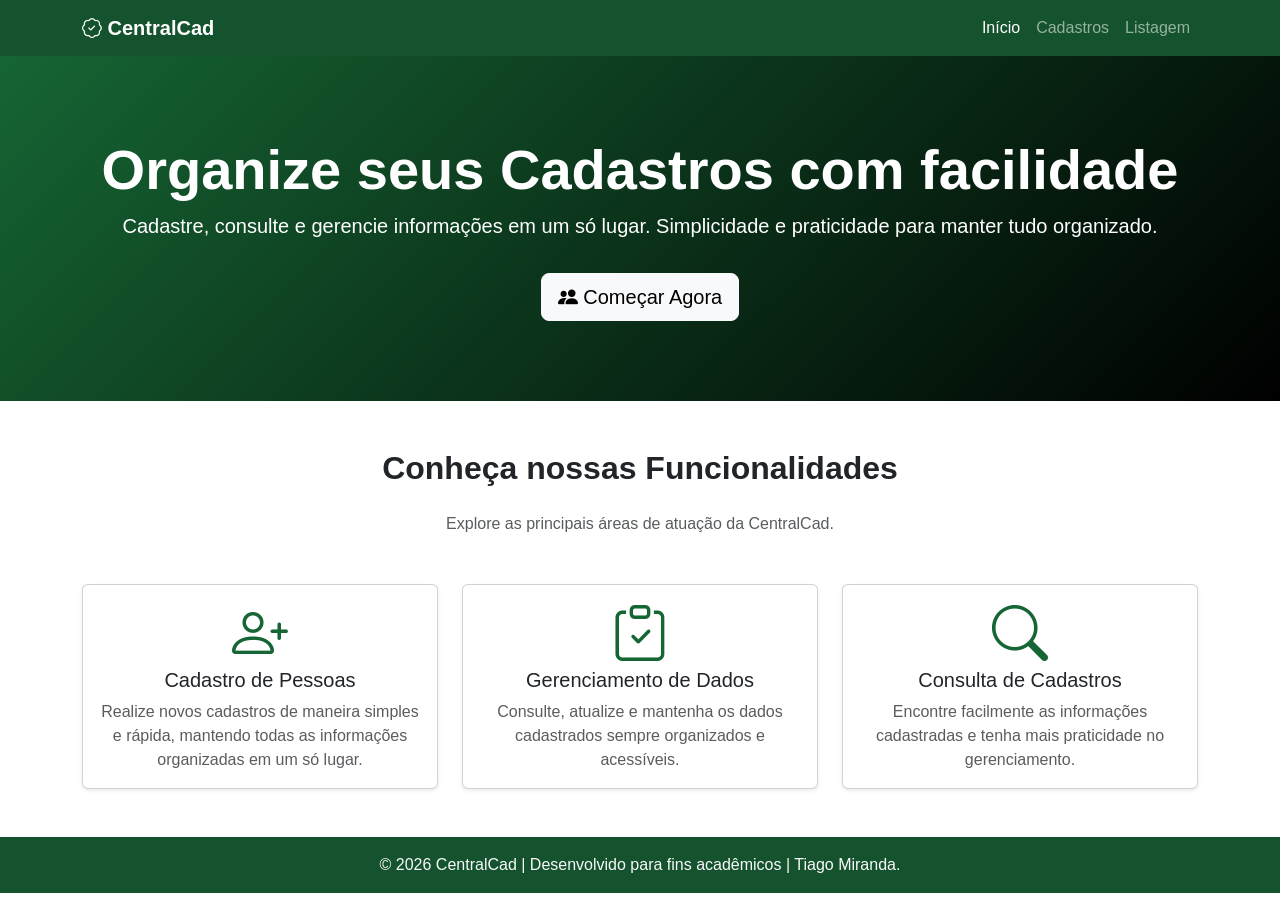
<file: Site Cadastros/index.html>
<!DOCTYPE html>
<html lang="pt-BR">
<head>
    <meta charset="UTF-8">
    <meta name="viewport" content="width=device-width, initial-scale=1.0">
    <title>CentralCad</title>

    <!-- Bootstrap CSS -->
  <link href="https://cdn.jsdelivr.net/npm/bootstrap@5.3.3/dist/css/bootstrap.min.css" rel="stylesheet">

  <!-- Ícones do Bootstrap -->
  <link href="https://cdn.jsdelivr.net/npm/bootstrap-icons@1.11.3/font/bootstrap-icons.css" rel="stylesheet">

  <style>
    /* Estilos complementares */
    body {
      font-family: 'Segoe UI', Tahoma, Geneva, Verdana, sans-serif;
    }
    .hero {
      background: linear-gradient(135deg, #166534, #000000);
      color: white;
      padding: 80px 0;
      text-align: center;
    }
    .card:hover {
      transform: scale(1.03);
      transition: 0.3s;
    }

  </style>
</head>

<body>
     <!-- ================= NAVBAR ================= -->
 <nav class="navbar navbar-expand-lg navbar-dark" style="background-color: #14532d;">
    <div class="container">
      <a class="navbar-brand fw-bold" href="index.html">
        <i class="bi bi-patch-check"></i> CentralCad
      </a>
      <button class="navbar-toggler" type="button" data-bs-toggle="collapse" data-bs-target="#menu">
        <span class="navbar-toggler-icon"></span>
      </button>

      <div class="collapse navbar-collapse" id="menu">
        <ul class="navbar-nav ms-auto">
          <li class="nav-item"><a class="nav-link active" href="index.html">Início</a></li>
          <li class="nav-item"><a class="nav-link" href="cadastros.html">Cadastros</a></li>
          <li class="nav-item"><a class="nav-link" href="listagem.html">Listagem</a></li>
        </ul>
      </div>
    </div>
  </nav>

  
  <!-- ================= HERO SECTION ================= -->
  <section class="hero">
    <div class="container">
      <h1 class="display-4 fw-bold">Organize seus Cadastros com facilidade</h1>
      <p class="lead">Cadastre, consulte e gerencie informações em um só lugar. Simplicidade e praticidade para manter tudo organizado.</p>
      <a href="cadastros.html" class="btn btn-light btn-lg mt-3">
        <i class="bi bi-people-fill"></i> Começar Agora
      </a>
    </div>
  </section>

  
  <!-- ================= SEÇÃO DE SERVIÇOS ================= -->
  <section class="py-5">
    <div class="container text-center">
      <h2 class="mb-4 fw-bold">Conheça nossas Funcionalidades</h2>
      <p class="text-muted mb-5">Explore as principais áreas de atuação da CentralCad.</p>
      <div class="row g-4">
        <!-- Card 1 -->
        <div class="col-md-4">
          <div class="card shadow-sm h-100">
            <div class="card-body">
              <i class="bi bi-person-plus display-4 mb-3" style="color: #166534;"></i>
              <h5 class="card-title">Cadastro de Pessoas</h5>
              <p class="card-text text-muted">Realize novos cadastros de maneira simples e rápida, mantendo todas as informações organizadas em um só lugar.</p>
            </div>
          </div>
        </div>

        <!-- Card 2 -->
        <div class="col-md-4">
          <div class="card shadow-sm h-100">
            <div class="card-body">
             <i class="bi bi-clipboard-check display-4 mb-3" style="color: #166534;"></i>
              <h5 class="card-title">Gerenciamento de Dados</h5>
              <p class="card-text text-muted">Consulte, atualize e mantenha os dados cadastrados sempre organizados e acessíveis.</p>
            </div>
          </div>
        </div>

        <!-- Card 3 -->
        <div class="col-md-4">
          <div class="card shadow-sm h-100">
            <div class="card-body">
             <i class="bi bi-search display-4 mb-3" style="color: #166534;"></i>
              <h5 class="card-title">Consulta de Cadastros</h5>
              <p class="card-text text-muted">Encontre facilmente as informações cadastradas e tenha mais praticidade no gerenciamento.</p>
            </div>
          </div>
        </div>
      </div>
    </div>
  </section>

  <!-- ================= RODAPÉ ================= -->
 <footer class="text-light text-center py-3" style="background-color: #14532d;">
    <p class="mb-0">&copy; 2026 CentralCad | Desenvolvido para fins acadêmicos | Tiago Miranda.</p>
  </footer>

  <!-- Bootstrap JS -->
  <script src="https://cdn.jsdelivr.net/npm/bootstrap@5.3.3/dist/js/bootstrap.bundle.min.js"></script>
</body>
</html>
</file>
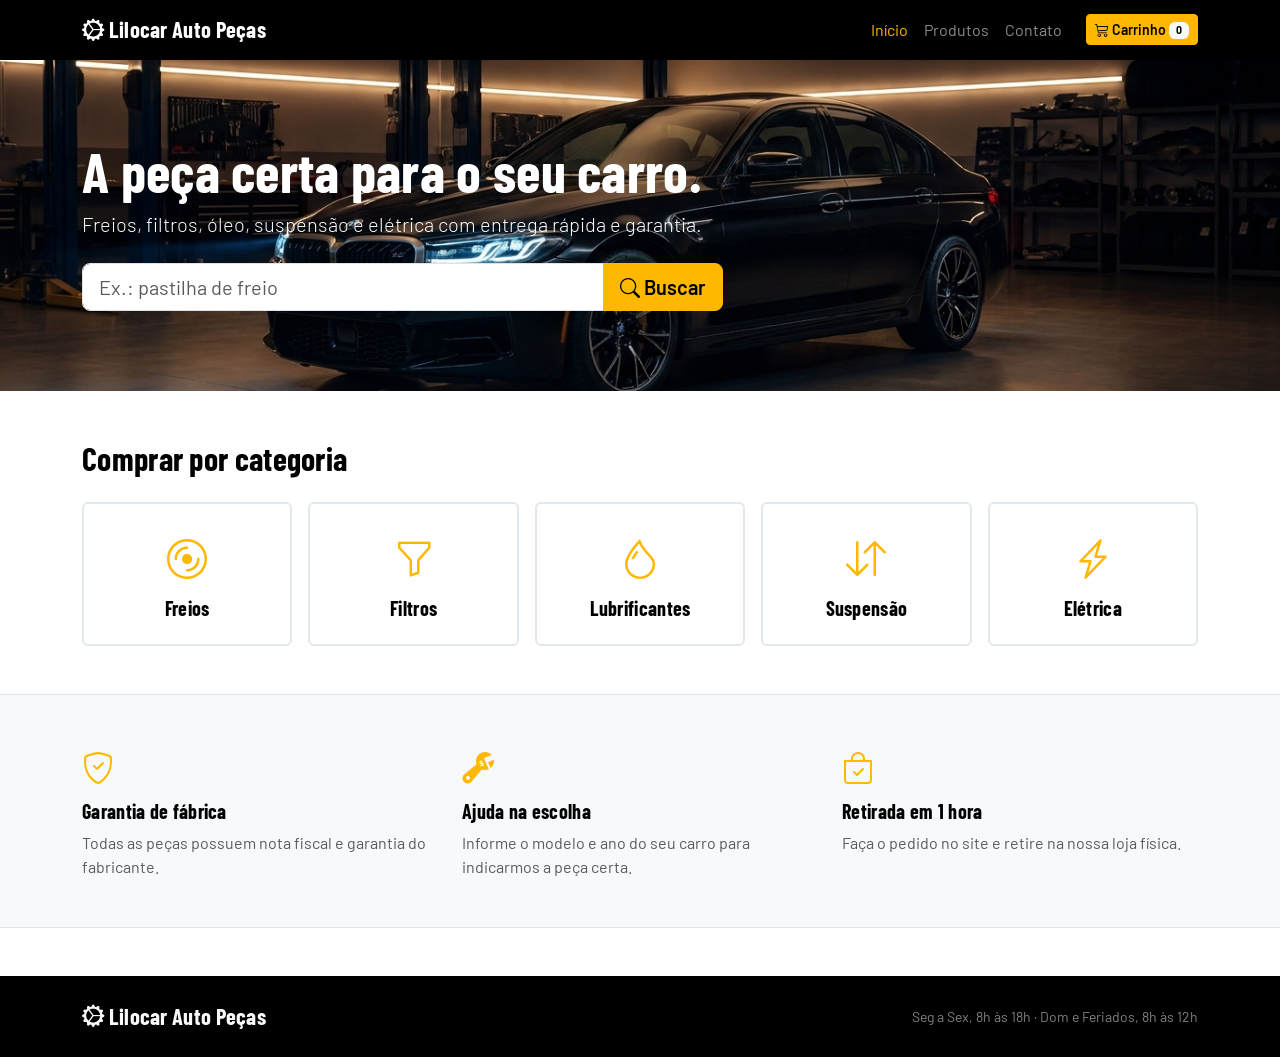
<file: Trabalho_DSM - Lilocar/index.html>
<!DOCTYPE html>
<html lang="pt-br">
<head>
  <meta charset="UTF-8">
  <meta name="viewport" content="width=device-width, initial-scale=1">
  <title>Lilocar Auto Peças</title>

  <!-- CSS do Bootstrap -->
  <link href="https://cdn.jsdelivr.net/npm/bootstrap@5.3.3/dist/css/bootstrap.min.css" rel="stylesheet">
  <!-- Ícones do Bootstrap -->
  <link href="https://cdn.jsdelivr.net/npm/bootstrap-icons@1.11.3/font/bootstrap-icons.css" rel="stylesheet">
  <!-- Google Fonts (Barlow & Barlow Condensed) -->
  <link href="https://fonts.googleapis.com/css2?family=Barlow+Condensed:wght@600;700&family=Barlow:wght@400;500;600&display=swap" rel="stylesheet">
  <!-- CSS Personalizado -->
  <link href="css/estilo.css" rel="stylesheet">
</head>
<body>

  <!-- BARRA DE NAVEGAÇÃO (NAVBAR) -->
  <nav class="navbar navbar-expand-lg navbar-dark bg-garagem">
    <div class="container">
      <a class="navbar-brand marca" href="index.html">
        <i class="bi bi-gear-wide-connected"></i> Lilocar Auto Peças
      </a>
      <button class="navbar-toggler" type="button" data-bs-toggle="collapse" data-bs-target="#menu" aria-label="Abrir menu">
        <span class="navbar-toggler-icon"></span>
      </button>
      <div class="collapse navbar-collapse" id="menu">
        <ul class="navbar-nav ms-auto align-items-lg-center">
          <li class="nav-item"><a class="nav-link active" href="index.html">Início</a></li>
          <li class="nav-item"><a class="nav-link" href="produtos.html">Produtos</a></li>
          <li class="nav-item"><a class="nav-link" href="contato.html">Contato</a></li>
          <li class="nav-item">
            <a class="btn btn-laranja btn-sm ms-lg-3 mt-2 mt-lg-0" href="produtos.html#carrinho" id="btnCarrinhoNav">
              <i class="bi bi-cart3"></i> Carrinho <span class="badge text-bg-light" id="contadorCarrinho">0</span>
            </a>
          </li>
        </ul>
      </div>
    </div>
  </nav>

  <!-- BANNER HERO -->
  <section class="hero text-center text-lg-start">
    <div class="container">
      <div class="row align-items-center">
        <div class="col-lg-7">
          <h1 class="display-4 fw-bold">A peça certa para o seu carro.</h1>
          <p class="lead mb-4">Freios, filtros, óleo, suspensão e elétrica com entrega rápida e garantia.</p>
          <form action="produtos.html" method="get" class="input-group input-group-lg">
            <input type="search" name="busca" class="form-control" placeholder="Ex.: pastilha de freio" aria-label="Buscar peça">
            <button class="btn btn-laranja" type="submit"><i class="bi bi-search"></i> Buscar</button>
          </form>
        </div>
      </div>
    </div>
  </section>

  <!-- CATEGORIAS -->
  <section class="container py-5">
    <h2 class="mb-4 text-center text-lg-start">Comprar por categoria</h2>
    <div class="row g-3 row-cols-2 row-cols-md-3 row-cols-lg-5">
      <div class="col">
        <a class="card card-cat h-100 text-center text-decoration-none p-2" href="produtos.html?cat=Freios">
          <div class="card-body">
            <i class="bi bi-disc fs-1"></i>
            <h3 class="h5 mt-2 mb-0">Freios</h3>
          </div>
        </a>
      </div>
      <div class="col">
        <a class="card card-cat h-100 text-center text-decoration-none p-2" href="produtos.html?cat=Filtros">
          <div class="card-body">
            <i class="bi bi-funnel fs-1"></i>
            <h3 class="h5 mt-2 mb-0">Filtros</h3>
          </div>
        </a>
      </div>
      <div class="col">
        <a class="card card-cat h-100 text-center text-decoration-none p-2" href="produtos.html?cat=Lubrificantes">
          <div class="card-body">
            <i class="bi bi-droplet fs-1"></i>
            <h3 class="h5 mt-2 mb-0">Lubrificantes</h3>
          </div>
        </a>
      </div>
      <div class="col">
        <a class="card card-cat h-100 text-center text-decoration-none p-2" href="produtos.html?cat=Suspensão">
          <div class="card-body">
            <i class="bi bi-arrow-down-up fs-1"></i>
            <h3 class="h5 mt-2 mb-0">Suspensão</h3>
          </div>
        </a>
      </div>
      <div class="col">
        <a class="card card-cat h-100 text-center text-decoration-none p-2" href="produtos.html?cat=Elétrica">
          <div class="card-body">
            <i class="bi bi-lightning-charge fs-1"></i>
            <h3 class="h5 mt-2 mb-0">Elétrica</h3>
          </div>
        </a>
      </div>
    </div>
  </section>

  <!-- DIFERENCIAIS -->
  <section class="bg-light py-5 border-top border-bottom">
    <div class="container text-center text-md-start">
      <div class="row g-4">
        <div class="col-md-4">
          <i class="bi bi-shield-check fs-2 text-laranja"></i>
          <h3 class="h5 mt-2">Garantia de fábrica</h3>
          <p class="text-muted mb-0">Todas as peças possuem nota fiscal e garantia do fabricante.</p>
        </div>
        <div class="col-md-4">
          <i class="bi bi-wrench-adjustable fs-2 text-laranja"></i>
          <h3 class="h5 mt-2">Ajuda na escolha</h3>
          <p class="text-muted mb-0">Informe o modelo e ano do seu carro para indicarmos a peça certa.</p>
        </div>
        <div class="col-md-4">
          <i class="bi bi-bag-check fs-2 text-laranja"></i>
          <h3 class="h5 mt-2">Retirada em 1 hora</h3>
          <p class="text-muted mb-0">Faça o pedido no site e retire na nossa loja física.</p>
        </div>
      </div>
    </div>
  </section>

  <!-- RODAPÉ -->
  <footer class="bg-garagem text-light py-4 mt-5">
    <div class="container d-flex flex-column flex-md-row justify-content-between align-items-center gap-2">
      <span class="marca"><i class="bi bi-gear-wide-connected"></i> Lilocar Auto Peças</span>
      <small class="text-white-50">Seg a Sex, 8h às 18h · Dom e Feriados, 8h às 12h</small>
    </div>
  </footer>

  <script src="https://cdn.jsdelivr.net/npm/bootstrap@5.3.3/dist/js/bootstrap.bundle.min.js"></script>
  <script src="js/main.js"></script>
</body>
</html>
</file>
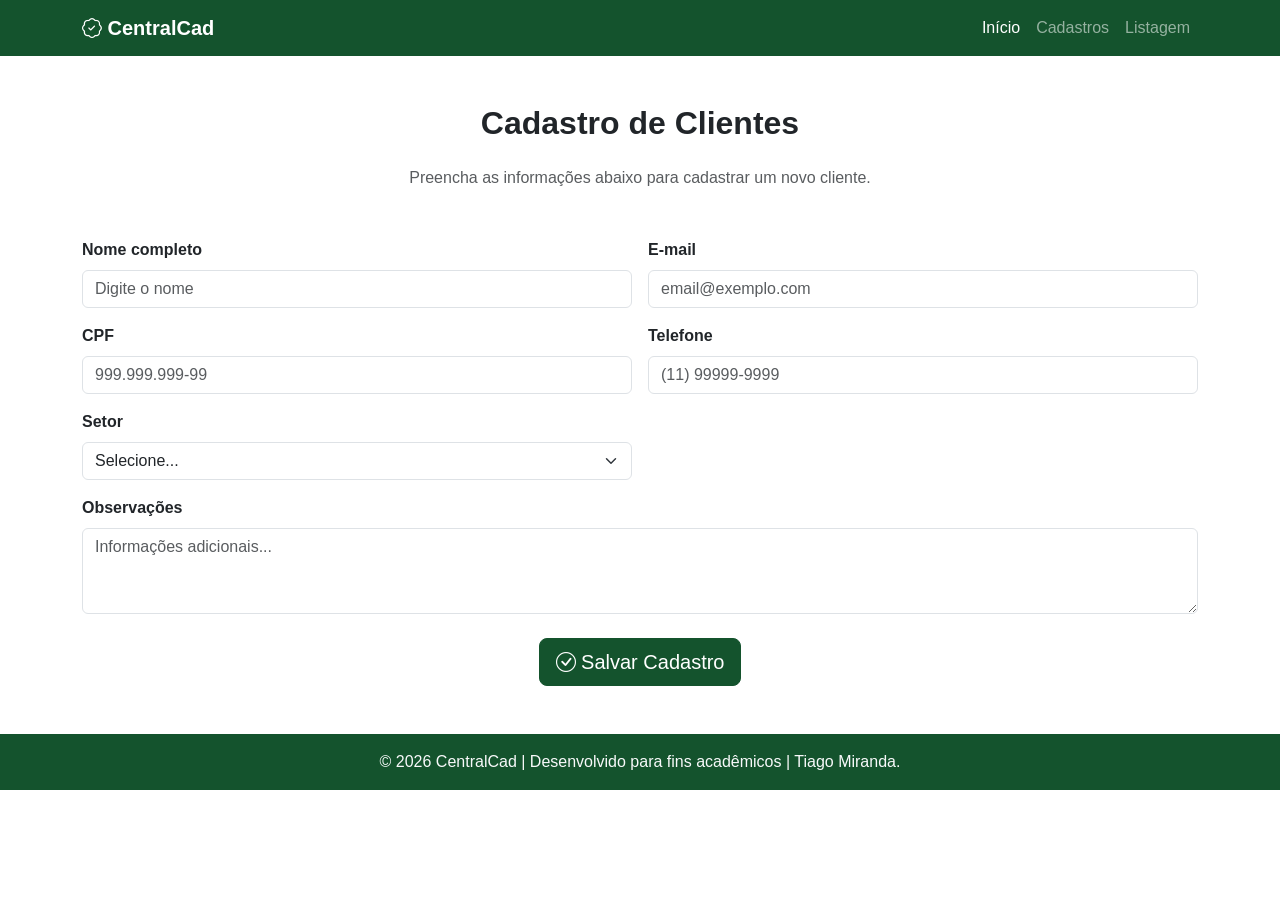
<file: Site Cadastros/cadastros.html>
<!DOCTYPE html>
<html lang="pt-br">
<head>
  <meta charset="UTF-8">
  <meta name="viewport" content="width=device-width, initial-scale=1">
  <title>CentralCad</title>

  <!-- Bootstrap CSS -->
  <link href="https://cdn.jsdelivr.net/npm/bootstrap@5.3.3/dist/css/bootstrap.min.css" rel="stylesheet">

  <!-- Ícones Bootstrap -->
  <link href="https://cdn.jsdelivr.net/npm/bootstrap-icons@1.11.3/font/bootstrap-icons.css" rel="stylesheet">

  <!-- CSS personalizado -->
 <link rel="stylesheet" href="css/style.css">

  <style>
    body {
      font-family: 'Segoe UI', Tahoma, Geneva, Verdana, sans-serif;
    }
  </style>
</head>
<body>

        <!-- ================= NAVBAR ================= -->
 <nav class="navbar navbar-expand-lg navbar-dark" style="background-color: #14532d;">
    <div class="container">
      <a class="navbar-brand fw-bold" href="index.html">
        <i class="bi bi-patch-check"></i> CentralCad
      </a>
      <button class="navbar-toggler" type="button" data-bs-toggle="collapse" data-bs-target="#menu">
        <span class="navbar-toggler-icon"></span>
      </button>

      <div class="collapse navbar-collapse" id="menu">
        <ul class="navbar-nav ms-auto">
          <li class="nav-item"><a class="nav-link active" href="index.html">Início</a></li>
          <li class="nav-item"><a class="nav-link" href="cadastros.html">Cadastros</a></li>
          <li class="nav-item"><a class="nav-link" href="listagem.html">Listagem</a></li>
        </ul>
      </div>
    </div>
  </nav>

  <!-- ================= CONTEÚDO PRINCIPAL ================= -->
  <section class="container my-5">
    <h2 class="text-center mb-4 fw-bold">Cadastro de Clientes</h2>
    <p class="text-muted text-center mb-5">Preencha as informações abaixo para cadastrar um novo cliente.</p>

    <!-- Formulário com validação Bootstrap -->
    <form class="needs-validation" novalidate id="formCadastro">
      <div class="row g-3">
        <!-- Nome -->
        <div class="col-md-6">
          <label for="nome" class="form-label fw-semibold">Nome completo</label>
          <input type="text" class="form-control" id="nome" placeholder="Digite o nome" required>
          <div class="invalid-feedback">Informe o nome completo.</div>
        </div>

        <!-- E-mail -->
        <div class="col-md-6">
          <label for="email" class="form-label fw-semibold">E-mail</label>
          <input type="email" class="form-control" id="email" placeholder="email@exemplo.com" required>
          <div class="invalid-feedback">Informe um e-mail válido.</div>
        </div>

        <!-- CPF -->
        <div class="col-md-6">
          <label for="CPF" class="form-label fw-semibold">CPF</label>
          <input type="text" class="form-control" id="CPF" placeholder="999.999.999-99" required>
          <div class="invalid-feedback">Informe um CPF válido.</div>
        </div>

        <!-- Telefone -->
        <div class="col-md-6">
          <label for="telefone" class="form-label fw-semibold">Telefone</label>
          <input type="tel" class="form-control" id="telefone" placeholder="(11) 99999-9999" required>
          <div class="invalid-feedback">Informe o telefone.</div>
        </div>

        <!-- Setor -->
        <div class="col-md-6">
          <label for="setor" class="form-label fw-semibold">Setor</label>
          <select class="form-select" id="setor" required>
            <option value="">Selecione...</option>
            <option>Comercial</option>
            <option>Financeiro</option>
            <option value="TI">TI</option>
            <option value="RH">RH</option>
            <option>Técnico</option>
            <option>Suporte</option>
          </select>
          <div class="invalid-feedback">Selecione um setor.</div>
        </div>

        <!-- Observações -->
        <div class="col-12">
          <label for="observacoes" class="form-label fw-semibold">Observações</label>
          <textarea class="form-control" id="observacoes" rows="3" placeholder="Informações adicionais..."></textarea>
        </div>
      </div>

      <!-- Botão de envio -->
<div class="text-center mt-4">
  <button class="btn btn-verde btn-lg" type="submit">
    <i class="bi bi-check-circle"></i> Salvar Cadastro
  </button>
</div>
    </form>
  </section>

  <!-- ================= MODAL DE CONFIRMAÇÃO ================= -->
  <div class="modal fade" id="modalSucesso" tabindex="-1" aria-labelledby="modalSucessoLabel" aria-hidden="true">
    <div class="modal-dialog modal-dialog-centered">
      <div class="modal-content">
        <div class="modal-header bg-success text-white">
          <h5 class="modal-title" id="modalSucessoLabel"><i class="bi bi-check-circle"></i> Cadastro realizado!</h5>
          <button type="button" class="btn-close btn-close-white" data-bs-dismiss="modal"></button>
        </div>
        <div class="modal-body">
          O cliente foi cadastrado com sucesso.
        </div>
        <div class="modal-footer">
          <button type="button" class="btn btn-success" data-bs-dismiss="modal">Fechar</button>
        </div>
      </div>
    </div>
  </div>

   <!-- ================= RODAPÉ ================= -->
 <footer class="text-light text-center py-3" style="background-color: #14532d;">
    <p class="mb-0">&copy; 2026 CentralCad | Desenvolvido para fins acadêmicos | Tiago Miranda.</p>
  </footer>

  <!-- Bootstrap JS -->
  <script src="https://cdn.jsdelivr.net/npm/bootstrap@5.3.3/dist/js/bootstrap.bundle.min.js"></script>

  <!-- Funções primeiro -->
  <script src="js/functions/validacoes.js"></script>

  <!-- Depois a lógica -->
  <script src="js/main.js"></script>
</body>
</html>
</file>
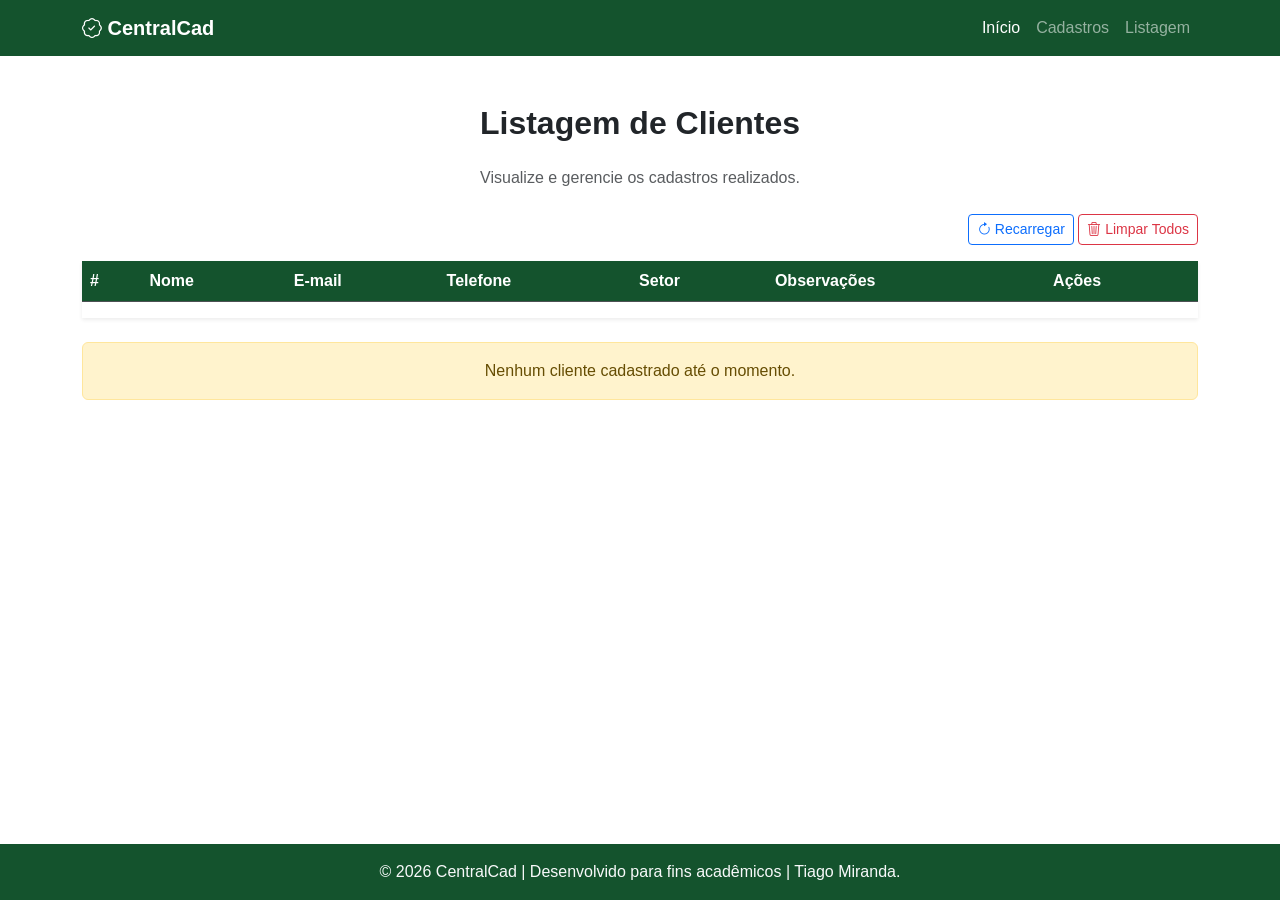
<file: Site Cadastros/listagem.html>
<!DOCTYPE html>
<html lang="pt-br">
<head>
  <meta charset="UTF-8">
  <meta name="viewport" content="width=device-width, initial-scale=1">
  <title>CentralCad</title>

  <!-- Bootstrap CSS -->
  <link href="https://cdn.jsdelivr.net/npm/bootstrap@5.3.3/dist/css/bootstrap.min.css" rel="stylesheet">

  <!-- Ícones Bootstrap -->
  <link href="https://cdn.jsdelivr.net/npm/bootstrap-icons@1.11.3/font/bootstrap-icons.css" rel="stylesheet">

  <!-- CSS personalizado -->
  <link rel="stylesheet" href="css/style.css">

  <style>
    body {
      font-family: 'Segoe UI', Tahoma, Geneva, Verdana, sans-serif;
    }
    .table-hover tbody tr:hover {
      background-color: #f8f9fa;
    }
  </style>
</head>

<body class="d-flex flex-column min-vh-100">

  <!-- ================= NAVBAR ================= -->
  <nav class="navbar navbar-expand-lg navbar-dark" style="background-color: #14532d;">
    <div class="container">
      <a class="navbar-brand fw-bold" href="index.html">
        <i class="bi bi-patch-check"></i> CentralCad
      </a>
      <button class="navbar-toggler" type="button" data-bs-toggle="collapse" data-bs-target="#menu">
        <span class="navbar-toggler-icon"></span>
      </button>

      <div class="collapse navbar-collapse" id="menu">
        <ul class="navbar-nav ms-auto">
          <li class="nav-item"><a class="nav-link active" href="index.html">Início</a></li>
          <li class="nav-item"><a class="nav-link" href="cadastros.html">Cadastros</a></li>
          <li class="nav-item"><a class="nav-link" href="listagem.html">Listagem</a></li>
        </ul>
      </div>
    </div>
  </nav>

  <!-- ================= CONTEÚDO PRINCIPAL ================= -->
  <section class="container my-5 flex-grow-1">
    <h2 class="text-center mb-4 fw-bold">Listagem de Clientes</h2>
    <p class="text-muted text-center mb-4">Visualize e gerencie os cadastros realizados.</p>

    <!-- Botões de controle -->
    <div class="text-end mb-3">
      <button class="btn btn-outline-primary btn-sm" id="btnRecarregar">
        <i class="bi bi-arrow-clockwise"></i> Recarregar
      </button>
      <button class="btn btn-outline-danger btn-sm" id="btnLimpar">
        <i class="bi bi-trash3"></i> Limpar Todos
      </button>
    </div>

    <!-- Tabela -->
    <div class="table-responsive shadow-sm">
      <table class="table table-striped table-hover align-middle" id="tabelaClientes">
        <thead class="table-dark">
          <tr>
            <th>#</th>
            <th>Nome</th>
            <th>E-mail</th>
            <th>Telefone</th>
            <th>Setor</th>
            <th>Observações</th>
            <th>Ações</th>
          </tr>
        </thead>
        <tbody></tbody>
      </table>
    </div>

    <!-- Alerta se não houver dados -->
    <div class="alert alert-warning text-center mt-4 d-none" id="alertaVazio">
      Nenhum cliente cadastrado até o momento.
    </div>
  </section>

  <!-- ================= MODAL DE EDIÇÃO ================= -->
  <div class="modal fade" id="modalEditar" tabindex="-1">
    <div class="modal-dialog">
      <div class="modal-content">

        <div class="modal-header bg-warning text-dark">
          <h5 class="modal-title"><i class="bi bi-pencil-square"></i> Editar Cliente</h5>
          <button type="button" class="btn-close" data-bs-dismiss="modal"></button>
        </div>

        <div class="modal-body">
          <label class="form-label fw-semibold">Nome</label>
          <input class="form-control mb-2" id="editNome">

          <label class="form-label fw-semibold">E-mail</label>
          <input class="form-control mb-2" id="editEmail">

          <label class="form-label fw-semibold">Telefone</label>
          <input class="form-control mb-2" id="editTelefone">

          <label class="form-label fw-semibold">Setor</label>
          <select id="editSetor" class="form-select mb-2">
            <option>Comercial</option>
            <option>Financeiro</option>
            <option>Técnico</option>
            <option>Suporte</option>
          </select>

          <label class="form-label fw-semibold">Observações</label>
          <textarea class="form-control" id="editObs" rows="3"></textarea>
        </div>

        <div class="modal-footer">
          <button class="btn btn-warning" id="btnSalvarEdicao">
            <i class="bi bi-save"></i> Salvar alterações
          </button>
        </div>

      </div>
    </div>
  </div>

  <!-- ================= MODAL DE SUCESSO ================= -->
  <div class="modal fade" id="modalSucesso" tabindex="-1">
    <div class="modal-dialog modal-sm">
      <div class="modal-content">
        <div class="modal-header bg-success text-white">
          <h6 class="modal-title">
            <i class="bi bi-check-circle-fill"></i> Sucesso
          </h6>
        </div>
        <div class="modal-body text-center">
          <p class="mb-0">Cliente atualizado com sucesso!</p>
        </div>
        <div class="modal-footer p-2">
          <button class="btn btn-success btn-sm" data-bs-dismiss="modal">OK</button>
        </div>
      </div>
    </div>
  </div>

  <!-- ================= RODAPÉ ================= -->
  <footer class="text-light text-center py-3 mt-auto" style="background-color: #14532d;">
    <p class="mb-0">
      &copy; 2026 CentralCad | Desenvolvido para fins acadêmicos | Tiago Miranda.
    </p>
  </footer>

  <!-- Bootstrap JS -->
  <script src="https://cdn.jsdelivr.net/npm/bootstrap@5.3.3/dist/js/bootstrap.bundle.min.js"></script>

  <!-- ================= SCRIPT PRINCIPAL ================= -->
  <script>
    let clienteEditando = null;

    // === Carrega os clientes e monta a tabela ===
    function carregarClientes() {
      const tabela = document.querySelector('#tabelaClientes tbody');
      const alerta = document.getElementById('alertaVazio');
      tabela.innerHTML = '';

      const clientes = JSON.parse(localStorage.getItem('clientes')) || [];

      if (clientes.length === 0) {
        alerta.classList.remove('d-none');
        return;
      }
      alerta.classList.add('d-none');

      clientes.forEach((cliente, index) => {
        const linha = `
          <tr>
            <td>${index + 1}</td>
            <td>${cliente.nome}</td>
            <td>${cliente.email}</td>
            <td>${cliente.telefone}</td>
            <td><span class="badge bg-primary">${cliente.setor}</span></td>
            <td>${cliente.observacoes || '-'}</td>
            <td>
              <button class="btn btn-sm btn-warning me-1" onclick="editarCliente(${index})">
                <i class="bi bi-pencil-square"></i>
              </button>

              <button class="btn btn-sm btn-danger" onclick="excluirCliente(${index})">
                <i class="bi bi-trash3"></i>
              </button>
            </td>
          </tr>
        `;
        tabela.insertAdjacentHTML('beforeend', linha);
      });
    }

    // === Excluir cliente ===
    function excluirCliente(index) {
      if (confirm('Tem certeza que deseja excluir este cliente?')) {
        const clientes = JSON.parse(localStorage.getItem('clientes')) || [];
        clientes.splice(index, 1);
        localStorage.setItem('clientes', JSON.stringify(clientes));
        carregarClientes();
      }
    }

    // === Editar cliente (abrir modal) ===
    function editarCliente(index) {
      clienteEditando = index;

      const clientes = JSON.parse(localStorage.getItem('clientes')) || [];
      const cliente = clientes[index];

      document.getElementById("editNome").value = cliente.nome;
      document.getElementById("editEmail").value = cliente.email;
      document.getElementById("editTelefone").value = cliente.telefone;
      document.getElementById("editSetor").value = cliente.setor;
      document.getElementById("editObs").value = cliente.observacoes;

      const modal = new bootstrap.Modal(document.getElementById('modalEditar'));
      modal.show();
    }

    // === Salvar edição ===
    document.getElementById("btnSalvarEdicao").addEventListener("click", () => {
      const clientes = JSON.parse(localStorage.getItem('clientes')) || [];

      clientes[clienteEditando] = {
        nome: document.getElementById("editNome").value,
        email: document.getElementById("editEmail").value,
        telefone: document.getElementById("editTelefone").value,
        setor: document.getElementById("editSetor").value,
        observacoes: document.getElementById("editObs").value
      };

      localStorage.setItem("clientes", JSON.stringify(clientes));

      carregarClientes();

      // Fecha modal de edição
      const modalEdicao = bootstrap.Modal.getInstance(document.getElementById('modalEditar'));
      modalEdicao.hide();

      // Abre modal de sucesso
      const modalSucesso = new bootstrap.Modal(document.getElementById('modalSucesso'));
      modalSucesso.show();

      // Fecha automaticamente após 2 segundos
      setTimeout(() => {
        modalSucesso.hide();
      }, 2000);
    });

    // === Botões ===
    document.getElementById('btnRecarregar').addEventListener('click', carregarClientes);
    document.getElementById('btnLimpar').addEventListener('click', () => {
      if (confirm('Deseja realmente apagar todos os cadastros?')) {
        localStorage.removeItem('clientes');
        carregarClientes();
      }
    });

    // === Inicialização ===
    window.onload = carregarClientes;
  </script>

</body>
</html>
</file>
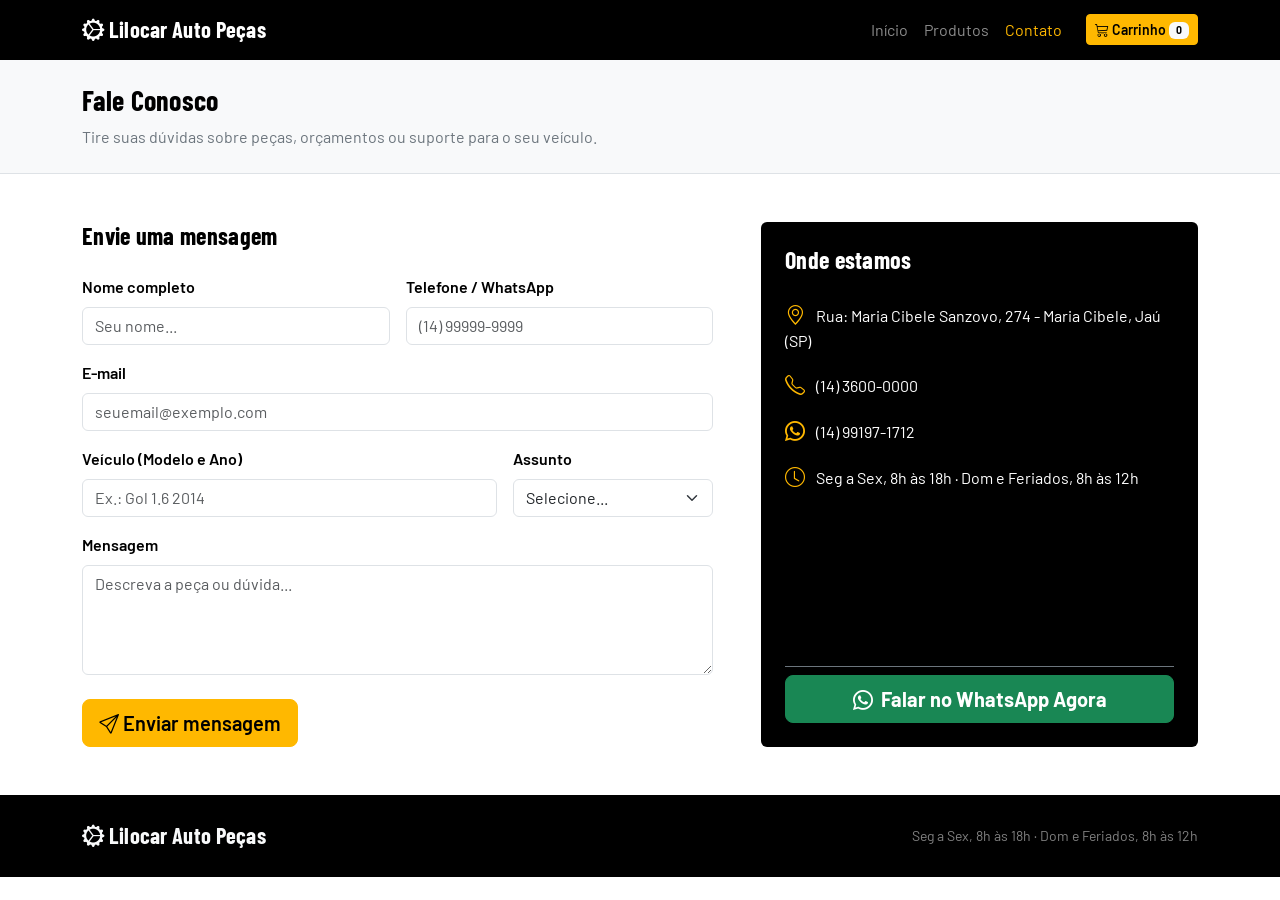
<file: Trabalho_DSM - Lilocar/contato.html>
<!DOCTYPE html>
<html lang="pt-br">
<head>
  <meta charset="UTF-8">
  <meta name="viewport" content="width=device-width, initial-scale=1">
  <title>Lilocar Auto Peças</title>

  <!-- CSS do Bootstrap -->
  <link href="https://cdn.jsdelivr.net/npm/bootstrap@5.3.3/dist/css/bootstrap.min.css" rel="stylesheet">
  <!-- Ícones do Bootstrap -->
  <link href="https://cdn.jsdelivr.net/npm/bootstrap-icons@1.11.3/font/bootstrap-icons.css" rel="stylesheet">
  <!-- Google Fonts -->
  <link href="https://fonts.googleapis.com/css2?family=Barlow+Condensed:wght@600;700&family=Barlow:wght@400;500;600&display=swap" rel="stylesheet">
  <!-- CSS Personalizado -->
  <link href="css/estilo.css" rel="stylesheet">
</head>
<body>

  <!-- BARRA DE NAVEGAÇÃO -->
  <nav class="navbar navbar-expand-lg navbar-dark bg-garagem">
    <div class="container">
      <a class="navbar-brand marca" href="index.html">
        <i class="bi bi-gear-wide-connected"></i> Lilocar Auto Peças
      </a>
      <button class="navbar-toggler" type="button" data-bs-toggle="collapse" data-bs-target="#menu" aria-label="Abrir menu">
        <span class="navbar-toggler-icon"></span>
      </button>
      <div class="collapse navbar-collapse" id="menu">
        <ul class="navbar-nav ms-auto align-items-lg-center">
          <li class="nav-item"><a class="nav-link" href="index.html">Início</a></li>
          <li class="nav-item"><a class="nav-link" href="produtos.html">Produtos</a></li>
          <li class="nav-item"><a class="nav-link active" href="contato.html">Contato</a></li>
          <li class="nav-item">
            <a class="btn btn-laranja btn-sm ms-lg-3 mt-2 mt-lg-0" href="produtos.html#carrinho">
              <i class="bi bi-cart3"></i> Carrinho <span class="badge text-bg-light" id="contadorCarrinho">0</span>
            </a>
          </li>
        </ul>
      </div>
    </div>
  </nav>

  <!-- CABEÇALHO -->
  <section class="bg-light py-4 border-bottom">
    <div class="container">
      <h1 class="h3 fw-bold mb-2">Fale Conosco</h1>
      <p class="text-secondary mb-0">Tire suas dúvidas sobre peças, orçamentos ou suporte para o seu veículo.</p>
    </div>
  </section>

  <!-- CONTEÚDO DE CONTATO -->
  <section class="container my-5">
    <div class="row g-5">
      
      <!-- FORMULÁRIO DE CONTATO -->
      <div class="col-lg-7">
        <h2 class="h4 mb-4">Envie uma mensagem</h2>

        <form class="needs-validation" id="formContato" novalidate>
          <div class="row g-3">
            <div class="col-md-6">
              <label for="nome" class="form-label fw-semibold">Nome completo</label>
              <input type="text" class="form-control" id="nome" placeholder="Seu nome..." required minlength="3">
              <div class="invalid-feedback">Informe seu nome completo.</div>
            </div>
            
            <div class="col-md-6">
              <label for="telefone" class="form-label fw-semibold">Telefone / WhatsApp</label>
              <input type="tel" class="form-control" id="telefone" placeholder="(14) 99999-9999" required>
              <div class="invalid-feedback">Informe o telefone com DDD.</div>
            </div>

            <div class="col-12">
              <label for="email" class="form-label fw-semibold">E-mail</label>
              <input type="email" class="form-control" id="email" placeholder="seuemail@exemplo.com" required>
              <div class="invalid-feedback">Informe um e-mail válido.</div>
            </div>

            <div class="col-md-8">
              <label for="veiculo" class="form-label fw-semibold">Veículo (Modelo e Ano)</label>
              <input type="text" class="form-control" id="veiculo" placeholder="Ex.: Gol 1.6 2014" required>
              <div class="invalid-feedback">Informe modelo e ano do veículo.</div>
            </div>

            <div class="col-md-4">
              <label for="assunto" class="form-label fw-semibold">Assunto</label>
              <select class="form-select" id="assunto" required>
                <option value="" selected disabled>Selecione...</option>
                <option>Orçamento de peças</option>
                <option>Reserva de estoque</option>
                <option>Garantia / Troca</option>
                <option>Outros assuntos</option>
              </select>
              <div class="invalid-feedback">Escolha um assunto.</div>
            </div>

            <div class="col-12">
              <label for="mensagem" class="form-label fw-semibold">Mensagem</label>
              <textarea class="form-control" id="mensagem" rows="4" placeholder="Descreva a peça ou dúvida..."></textarea>
              <div class="invalid-feedback">Escreva sua mensagem.</div>
            </div>
          </div>

          <button class="btn btn-laranja btn-lg mt-4" type="submit">
            <i class="bi bi-send"></i> Enviar mensagem
          </button>
        </form>
      </div>

      <!-- INFORMAÇÕES DA LOJA -->
      <aside class="col-lg-5">
        <div class="card border-0 bg-light p-4 h-100">
          <h2 class="h4 mb-4">Onde estamos</h2>
          <p><i class="bi bi-geo-alt text-laranja fs-5 me-2"></i> Rua: Maria Cibele Sanzovo, 274 - Maria Cibele, Jaú (SP)</p>
          <p><i class="bi bi-telephone text-laranja fs-5 me-2"></i> (14) 3600-0000</p>
          <p><i class="bi bi-whatsapp text-laranja fs-5 me-2"></i> (14) 99197-1712</p>
          <p class="mb-4"><i class="bi bi-clock text-laranja fs-5 me-2"></i> Seg a Sex, 8h às 18h · Dom e Feriados, 8h às 12h</p>

           <hr class="linha-contato">
          <a href="#" class="btn btn-success btn-lg mt-0 text-white fw-bold">
            <i class="bi bi-whatsapp me-1"></i> Falar no WhatsApp Agora
          </a>
        </div>
      </aside>

    </div>
  </section>

  <!-- MODAL-->
  <div class="modal fade" id="modalSucesso" tabindex="-1" aria-hidden="true">
    <div class="modal-dialog modal-dialog-centered">
      <div class="modal-content">
        <div class="modal-header bg-success text-white">
          <h2 class="modal-title h5 mb-0"><i class="bi bi-check-circle"></i> Mensagem enviada</h2>
          <button type="button" class="btn-close btn-close-white" data-bs-dismiss="modal" aria-label="Fechar"></button>
        </div>
        <div class="modal-body">Recebemos seu contato e responderemos em breve.</div>
        <div class="modal-footer">
          <button class="btn btn-success" data-bs-dismiss="modal">Fechar</button>
        </div>
      </div>
    </div>
  </div>

  <!-- RODAPÉ -->
  <footer class="bg-garagem text-light py-4 mt-5">
    <div class="container d-flex flex-column flex-md-row justify-content-between align-items-center gap-2">
      <span class="marca"><i class="bi bi-gear-wide-connected"></i> Lilocar Auto Peças</span>
      <small class="text-white-50">Seg a Sex, 8h às 18h · Dom e Feriados, 8h às 12h</small>
    </div>
  </footer>

  <script src="https://cdn.jsdelivr.net/npm/bootstrap@5.3.3/dist/js/bootstrap.bundle.min.js"></script>
  <script src="js/main.js"></script>
</body>
</html>
</file>
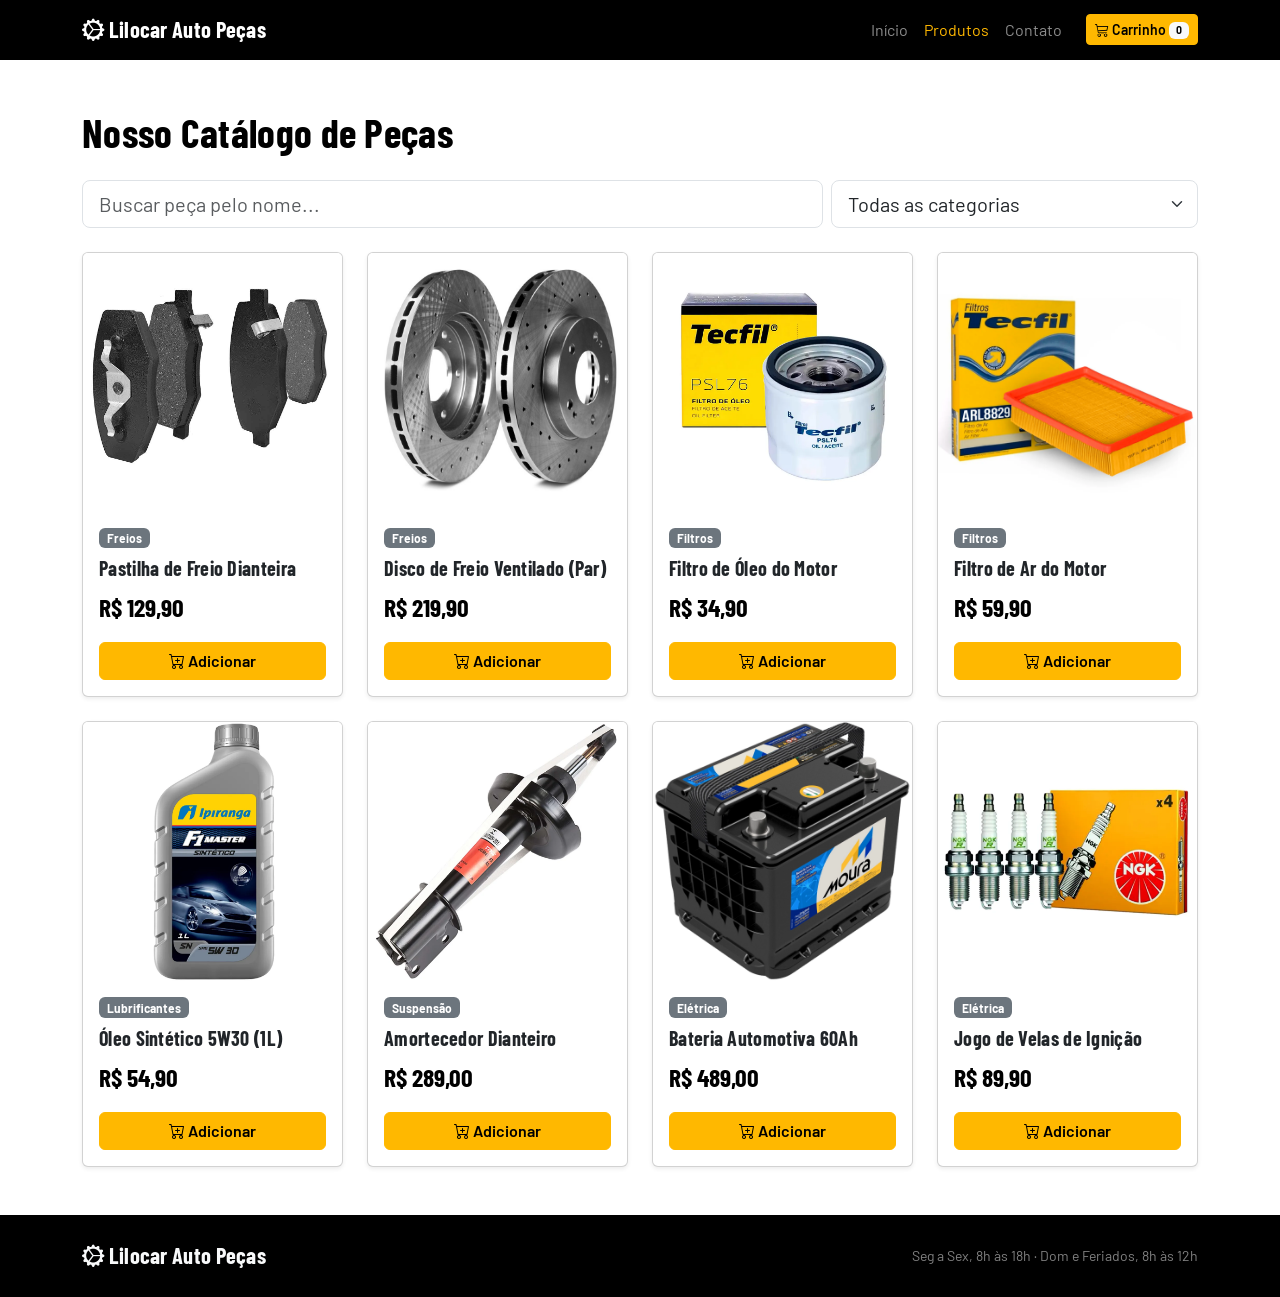
<file: Trabalho_DSM - Lilocar/produtos.html>
<!DOCTYPE html>
<html lang="pt-br">
<head>
  <meta charset="UTF-8">
  <meta name="viewport" content="width=device-width, initial-scale=1">
  <title>Lilocar Auto Peças</title>

  <!-- CSS do Bootstrap -->
  <link href="https://cdn.jsdelivr.net/npm/bootstrap@5.3.3/dist/css/bootstrap.min.css" rel="stylesheet">
  <!-- Ícones do Bootstrap -->
  <link href="https://cdn.jsdelivr.net/npm/bootstrap-icons@1.11.3/font/bootstrap-icons.css" rel="stylesheet">
  <!-- Google Fonts -->
  <link href="https://fonts.googleapis.com/css2?family=Barlow+Condensed:wght@600;700&family=Barlow:wght@400;500;600&display=swap" rel="stylesheet">
  <!-- CSS Personalizado -->
  <link href="css/estilo.css" rel="stylesheet">
</head>
<body>

  <!-- BARRA DE NAVEGAÇÃO -->
  <nav class="navbar navbar-expand-lg navbar-dark bg-garagem">
    <div class="container">
      <a class="navbar-brand marca" href="index.html">
        <i class="bi bi-gear-wide-connected"></i> Lilocar Auto Peças
      </a>
      <button class="navbar-toggler" type="button" data-bs-toggle="collapse" data-bs-target="#menu" aria-label="Abrir menu">
        <span class="navbar-toggler-icon"></span>
      </button>
      <div class="collapse navbar-collapse" id="menu">
        <ul class="navbar-nav ms-auto align-items-lg-center">
          <li class="nav-item"><a class="nav-link" href="index.html">Início</a></li>
          <li class="nav-item"><a class="nav-link active" href="produtos.html">Produtos</a></li>
          <li class="nav-item"><a class="nav-link" href="contato.html">Contato</a></li>
          <li class="nav-item">
            <a class="btn btn-laranja btn-sm ms-lg-3 mt-2 mt-lg-0" href="#carrinho" id="btnCarrinhoNav">
              <i class="bi bi-cart3"></i> Carrinho <span class="badge text-bg-light" id="contadorCarrinho">0</span>
            </a>
          </li>
        </ul>
      </div>
    </div>
  </nav>

  <!-- CONTEÚDO DOS PRODUTOS -->
  <section class="container my-5">
    <h1 class="mb-4">Nosso Catálogo de Peças</h1>

    <!-- Barra de Filtro e Busca-->
    <div class="row g-2 mb-4">
      <div class="col-md-8">
        <input type="search" id="inputBusca" class="form-control form-control-lg" placeholder="Buscar peça pelo nome..." aria-label="Buscar por nome">
      </div>
      <div class="col-md-4">
        <select id="selectCategoria" class="form-select form-select-lg" aria-label="Filtrar por categoria">
          <option value="">Todas as categorias</option>
          <option value="Freios">Freios</option>
          <option value="Filtros">Filtros</option>
          <option value="Lubrificantes">Lubrificantes</option>
          <option value="Suspensão">Suspensão</option>
          <option value="Elétrica">Elétrica</option>
        </select>
      </div>
    </div>

    <!-- CARDS DOS PRODUTOS (GRID DO BOOTSTRAP) -->
    <div class="row g-4" id="gradeProdutos">
      
      <!-- Produto 1 -->
      <div class="col-sm-6 col-lg-4 col-xl-3 card-item" data-nome="pastilha de freio dianteira" data-categoria="Freios">
        <div class="card h-100 shadow-sm">
          <img src="img/pastilha_dianteira.jpg" class="card-img-top img-produto" alt="Pastilha de Freio Dianteira">
          <div class="card-body d-flex flex-column">
            <span class="badge text-bg-secondary align-self-start mb-2">Freios</span>
            <h2 class="h5 card-title">Pastilha de Freio Dianteira</h2>
            <div class="preco mt-auto mb-3">R$ 129,90</div>
            <button class="btn btn-laranja btn-comprar" data-nome="Pastilha de Freio Dianteira" data-preco="129.90">
              <i class="bi bi-cart-plus"></i> Adicionar
            </button>
          </div>
        </div>
      </div>

      <!-- Produto 2 -->
      <div class="col-sm-6 col-lg-4 col-xl-3 card-item" data-nome="disco de freio ventilado" data-categoria="Freios">
        <div class="card h-100 shadow-sm">
          <img src="img/disco_de_freio.jpg" class="card-img-top img-produto" alt="Disco de Freio Ventilado (Par)">
          <div class="card-body d-flex flex-column">
            <span class="badge text-bg-secondary align-self-start mb-2">Freios</span>
            <h2 class="h5 card-title">Disco de Freio Ventilado (Par)</h2>
            <div class="preco mt-auto mb-3">R$ 219,90</div>
            <button class="btn btn-laranja btn-comprar" data-nome="Disco de Freio Ventilado" data-preco="219.90">
              <i class="bi bi-cart-plus"></i> Adicionar
            </button>
          </div>
        </div>
      </div>

      <!-- Produto 3 -->
      <div class="col-sm-6 col-lg-4 col-xl-3 card-item" data-nome="filtro de oleo do motor" data-categoria="Filtros">
        <div class="card h-100 shadow-sm">
          <img src="img/filtro_oleo.webp" class="card-img-top img-produto" alt="Filtro de Óleo do Motor">
          <div class="card-body d-flex flex-column">
            <span class="badge text-bg-secondary align-self-start mb-2">Filtros</span>
            <h2 class="h5 card-title">Filtro de Óleo do Motor</h2>
            <div class="preco mt-auto mb-3">R$ 34,90</div>
            <button class="btn btn-laranja btn-comprar" data-nome="Filtro de Óleo do Motor" data-preco="34.90">
              <i class="bi bi-cart-plus"></i> Adicionar
            </button>
          </div>
        </div>
      </div>

      <!-- Produto 4 -->
      <div class="col-sm-6 col-lg-4 col-xl-3 card-item" data-nome="filtro de ar do motor" data-categoria="Filtros">
        <div class="card h-100 shadow-sm">
          <img src="img/filtro_ar.webp" class="card-img-top img-produto" alt="Filtro de Ar do Motor">
          <div class="card-body d-flex flex-column">
            <span class="badge text-bg-secondary align-self-start mb-2">Filtros</span>
            <h2 class="h5 card-title">Filtro de Ar do Motor</h2>
            <div class="preco mt-auto mb-3">R$ 59,90</div>
            <button class="btn btn-laranja btn-comprar" data-nome="Filtro de Ar do Motor" data-preco="59.90">
              <i class="bi bi-cart-plus"></i> Adicionar
            </button>
          </div>
        </div>
      </div>

      <!-- Produto 5 -->
      <div class="col-sm-6 col-lg-4 col-xl-3 card-item" data-nome="oleo sintetico 5w30 1l" data-categoria="Lubrificantes">
        <div class="card h-100 shadow-sm">
          <img src="img/oleo_sintetico.webp" class="card-img-top img-produto" alt="Óleo Sintético 5W30 (1L)">
          <div class="card-body d-flex flex-column">
            <span class="badge text-bg-secondary align-self-start mb-2">Lubrificantes</span>
            <h2 class="h5 card-title">Óleo Sintético 5W30 (1L)</h2>
            <div class="preco mt-auto mb-3">R$ 54,90</div>
            <button class="btn btn-laranja btn-comprar" data-nome="Óleo Sintético 5W30 (1L)" data-preco="54.90">
              <i class="bi bi-cart-plus"></i> Adicionar
            </button>
          </div>
        </div>
      </div>

      <!-- Produto 6 -->
      <div class="col-sm-6 col-lg-4 col-xl-3 card-item" data-nome="amortecedor dianteiro" data-categoria="Suspensão">
        <div class="card h-100 shadow-sm">
          <img src="img/amortecedor.webp" class="card-img-top img-produto" alt="Amortecedor Dianteiro">
          <div class="card-body d-flex flex-column">
            <span class="badge text-bg-secondary align-self-start mb-2">Suspensão</span>
            <h2 class="h5 card-title">Amortecedor Dianteiro</h2>
            <div class="preco mt-auto mb-3">R$ 289,00</div>
            <button class="btn btn-laranja btn-comprar" data-nome="Amortecedor Dianteiro" data-preco="289.00">
              <i class="bi bi-cart-plus"></i> Adicionar
            </button>
          </div>
        </div>
      </div>

      <!-- Produto 7 -->
      <div class="col-sm-6 col-lg-4 col-xl-3 card-item" data-nome="bateria automotiva 60ah" data-categoria="Elétrica">
        <div class="card h-100 shadow-sm">
          <img src="img/bateria.webp" class="card-img-top img-produto"alt="Bateria Automotiva 60Ah">
          <div class="card-body d-flex flex-column">
            <span class="badge text-bg-secondary align-self-start mb-2">Elétrica</span>
            <h2 class="h5 card-title">Bateria Automotiva 60Ah</h2>
            <div class="preco mt-auto mb-3">R$ 489,00</div>
            <button class="btn btn-laranja btn-comprar" data-nome="Bateria Automotiva 60Ah" data-preco="489.00">
              <i class="bi bi-cart-plus"></i> Adicionar
            </button>
          </div>
        </div>
      </div>

      <!-- Produto 8 -->
      <div class="col-sm-6 col-lg-4 col-xl-3 card-item" data-nome="jogo de velas de igicao" data-categoria="Elétrica">
        <div class="card h-100 shadow-sm">
          <img src="img/jogo_vela.webp" class="card-img-top img-produto" alt="Jogo de Velas de Ignição">
          <div class="card-body d-flex flex-column">
            <span class="badge text-bg-secondary align-self-start mb-2">Elétrica</span>
            <h2 class="h5 card-title">Jogo de Velas de Ignição</h2>
            <div class="preco mt-auto mb-3">R$ 89,90</div>
            <button class="btn btn-laranja btn-comprar" data-nome="Jogo de Velas de Ignição" data-preco="89.90">
              <i class="bi bi-cart-plus"></i> Adicionar
            </button>
          </div>
        </div>
      </div>

    </div>
  </section>

  <!-- RODAPÉ -->
  <footer class="bg-garagem text-light py-4 mt-5">
    <div class="container d-flex flex-column flex-md-row justify-content-between align-items-center gap-2">
      <span class="marca"><i class="bi bi-gear-wide-connected"></i> Lilocar Auto Peças</span>
      <small class="text-white-50">Seg a Sex, 8h às 18h · Dom e Feriados, 8h às 12h </small>
    </div>
  </footer>

  <script src="https://cdn.jsdelivr.net/npm/bootstrap@5.3.3/dist/js/bootstrap.bundle.min.js"></script>
  <script src="js/main.js"></script>
</body>
</html>
</file>
<file: Trabalho_DSM - Lilocar/css/estilo.css>
:root {
  --garagem: #000000; 
  --laranja: #ffb800; 
  --laranja-escuro: #ffb800; 
}

body {
  font-family: 'Barlow', system-ui, -apple-system, sans-serif;
  color: #000000; 
}

h1, h2, h3, .h4, .h5, .marca, .navbar-brand {
  font-family: 'Barlow Condensed', sans-serif;
  font-weight: 700;
  letter-spacing: 0.3px;
}

.marca {
  font-size: 1.4rem;
}

.bg-garagem {
  background-color: var(--garagem);
}

.text-laranja {
  color: var(--laranja) !important;
}

.btn-laranja {
  background-color: var(--laranja);
  border-color: var(--laranja);
  color: #000000;
  font-weight: 600;
}

.btn-laranja:hover, .btn-laranja:focus {
  background-color: var(--laranja-escuro);
  border-color: var(--laranja-escuro);
  color: #ffffff;
}

.navbar .nav-link.active {
  color: var(--laranja) !important;
}

/* Banner Hero */
.hero {
  background: url('../img/bmw.png') no-repeat center center / cover;
  color: #ffffff;
  padding: 80px 0;
}

.hero h1 {
  line-height: 1.1;
}

/* Cards de Categoria */
.card-cat {
  border: 2px solid #e3e8ee;
  color: var(--garagem);
  transition: border-color 0.2s, transform 0.2s;
}

.card-cat:hover {
  border-color: var(--laranja);
  transform: translateY(-3px);
}

.card-cat i {
  color: var(--laranja);
}

/* Cards dos Produto */
.produto-icone {
  background: #eef1f4;
  height: 180px;
  display: flex;
  align-items: center;
  justify-content: center;
  overflow: hidden;
  border-bottom: 1px solid #e3e8ee;
}

.img-produto {
  width: 100%;
  height: 100%;
  object-fit: cover;
  transition: transform 0.3s ease;
}

.card:hover .img-produto {
  transform: scale(1.05);
}
.preco {
  font-family: 'Barlow Condensed', sans-serif;
  font-size: 1.6rem;
  font-weight: 700;
  color: var(--garagem);
}

aside .card.bg-light {
  background-color: #000000 !important;
  color: #ffffff;
}

aside .card.bg-light h2,
aside .card.bg-light p {
  color: #ffffff;
}

.linha-contato {
  border: 0;
  border-top: 1px solid #6c757d;
  margin-top: auto !important;
  margin-bottom: 8px !important;
  opacity: 1;
}
</file>
<file: Site Cadastros/css/style.css>
.icone-botao {
    width: 20px;
    height: 20px;
    margin-right: 5px;
    vertical-align: middle;
}

.btn-verde {
    background-color: #14532d !important;
    border-color: #14532d !important;
    color: #ffffff !important;
}

.btn-verde:hover {
    background-color: #166534 !important;
    border-color: #166534 !important;
    color: #ffffff !important;
}

#tabelaClientes thead th {
    background-color: #14532d !important;
    color: #ffffff !important;
}

html, body {
    min-height: 100%;
}

body {
    min-height: 100vh;
    display: flex;
    flex-direction: column;
}

main {
    flex: 1;
}
</file>
